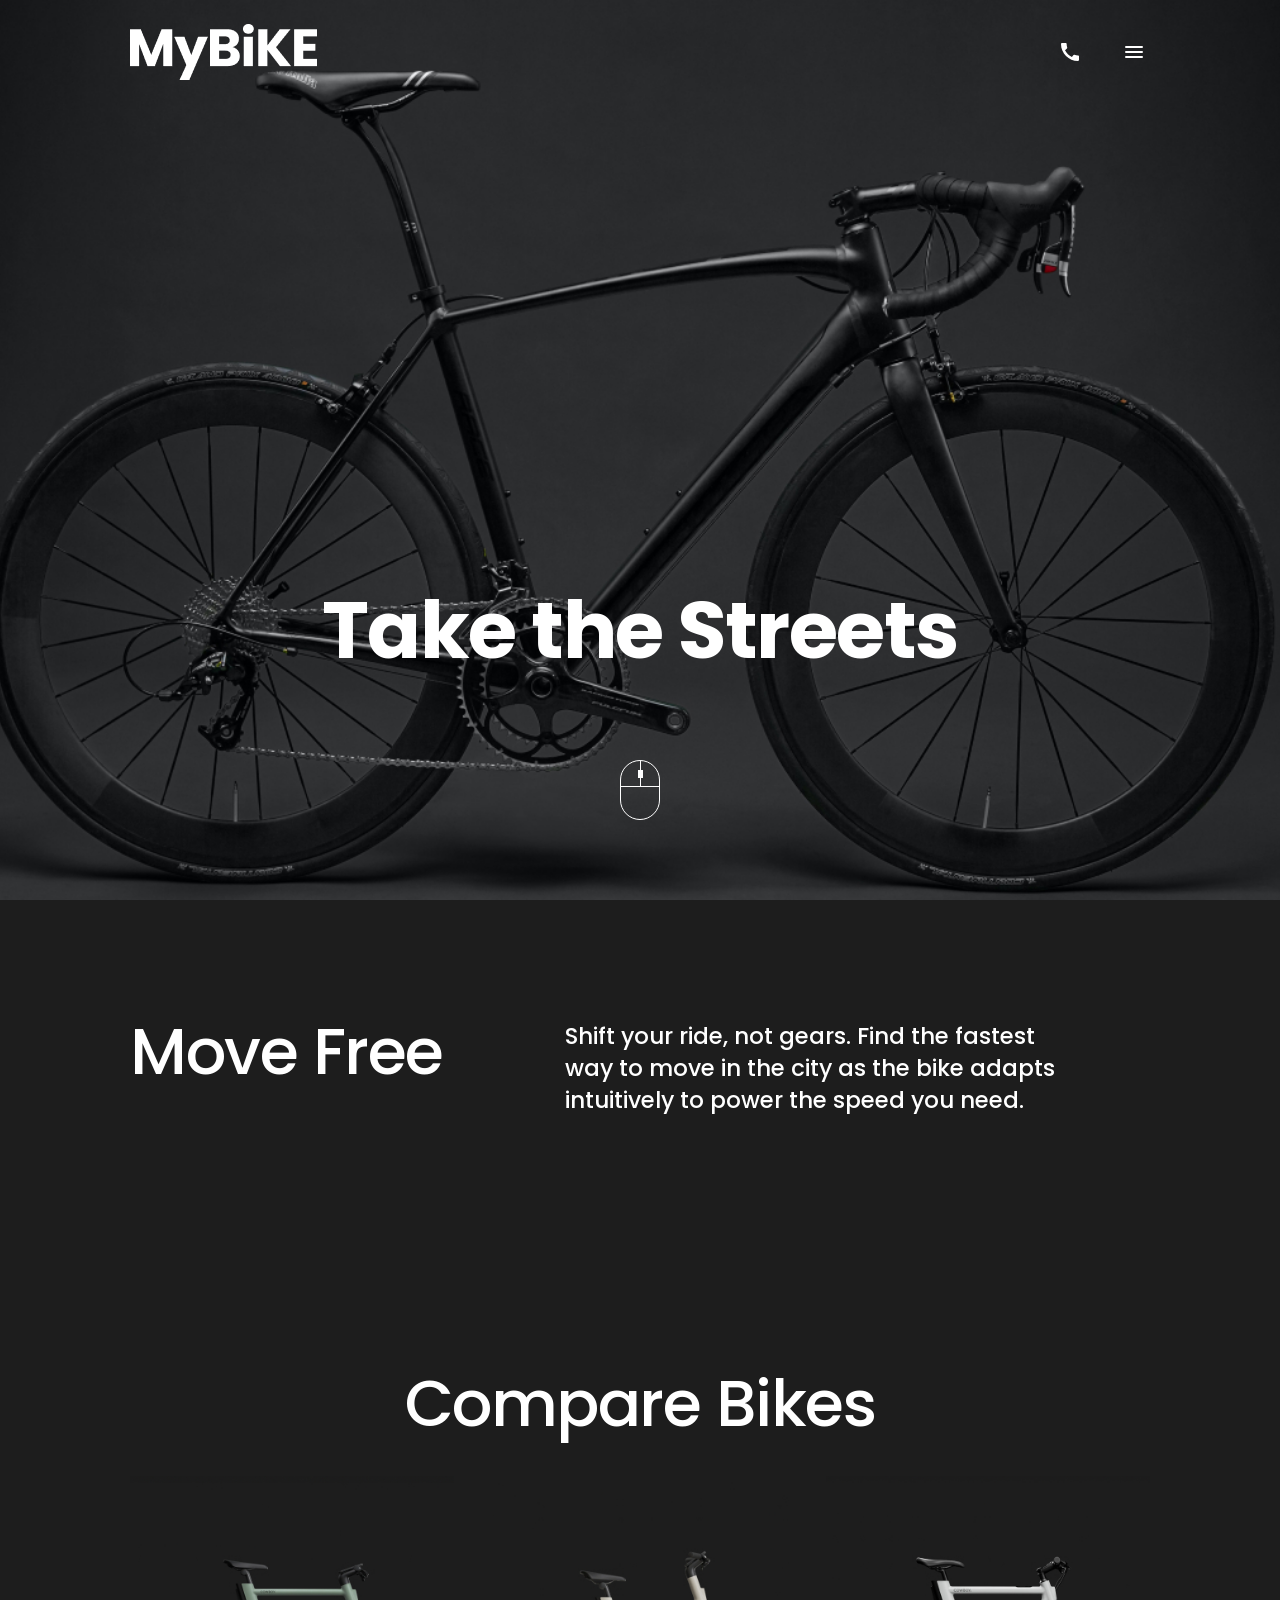
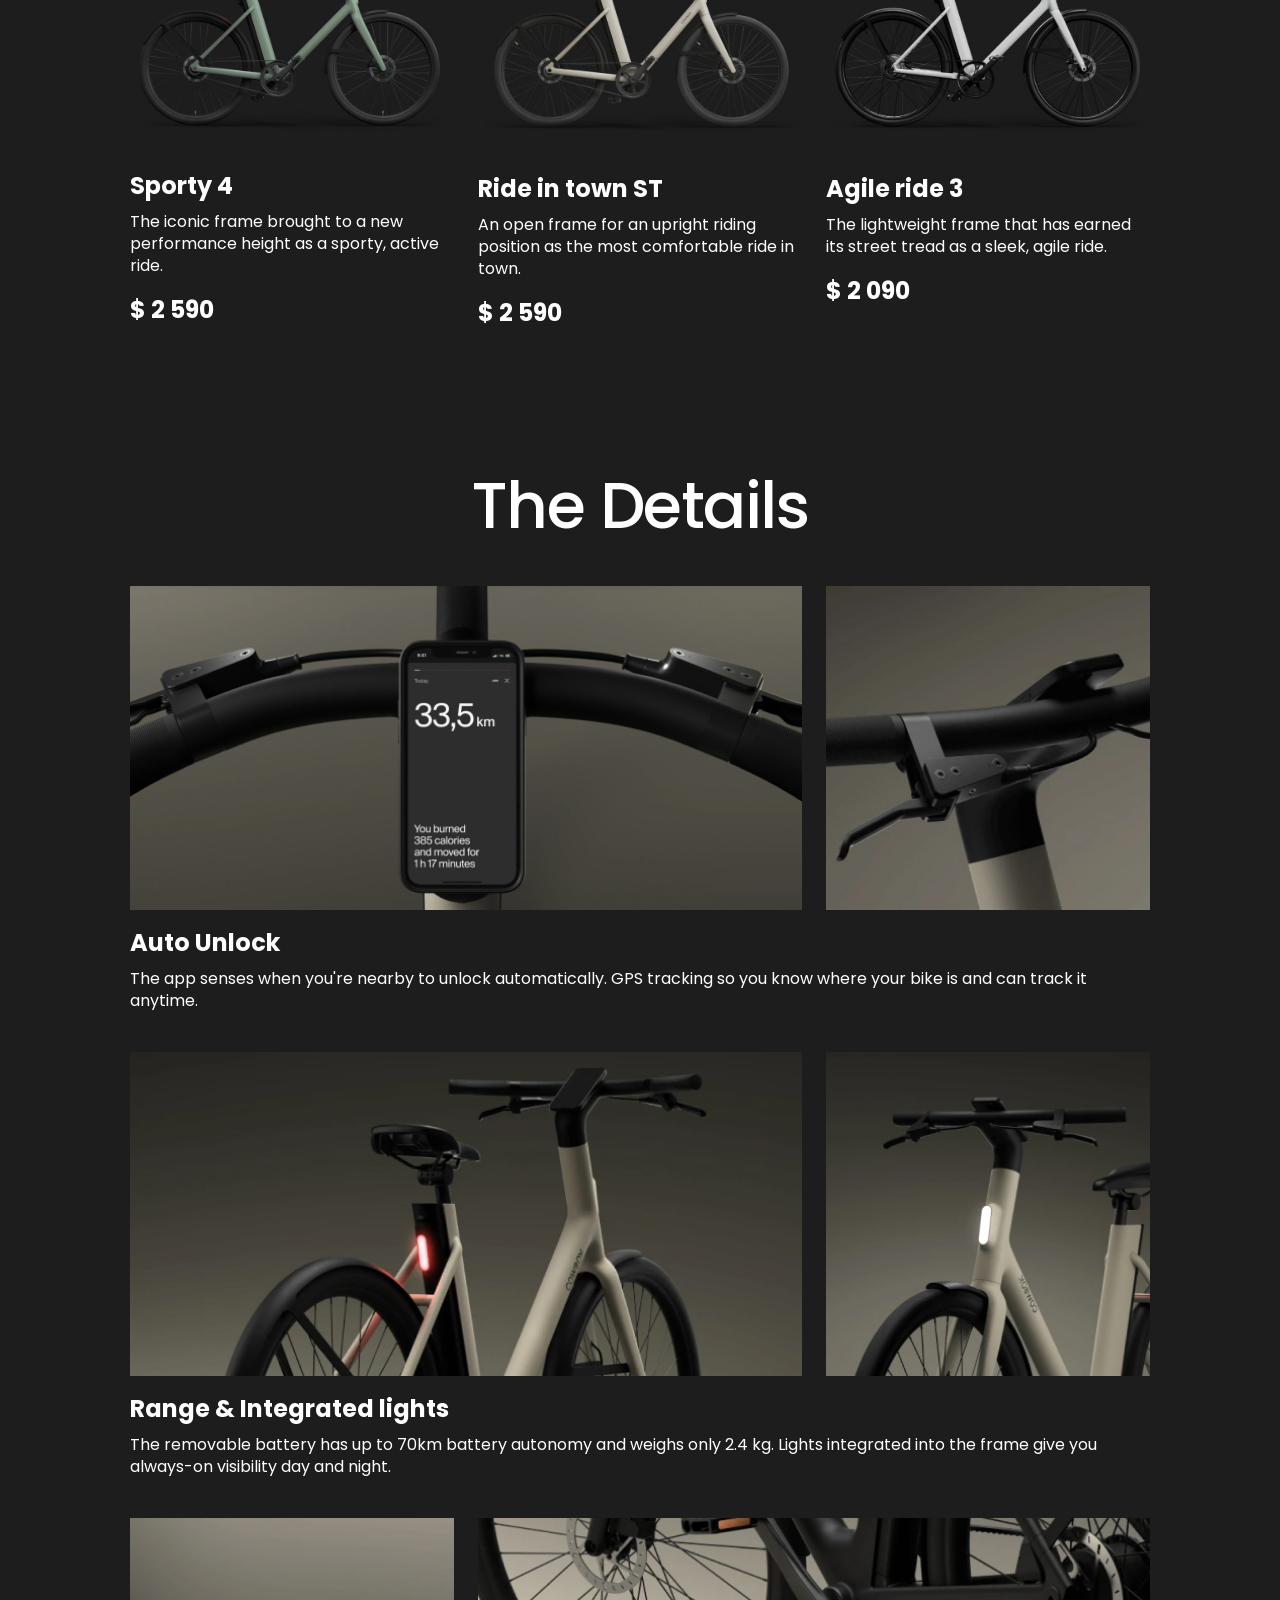
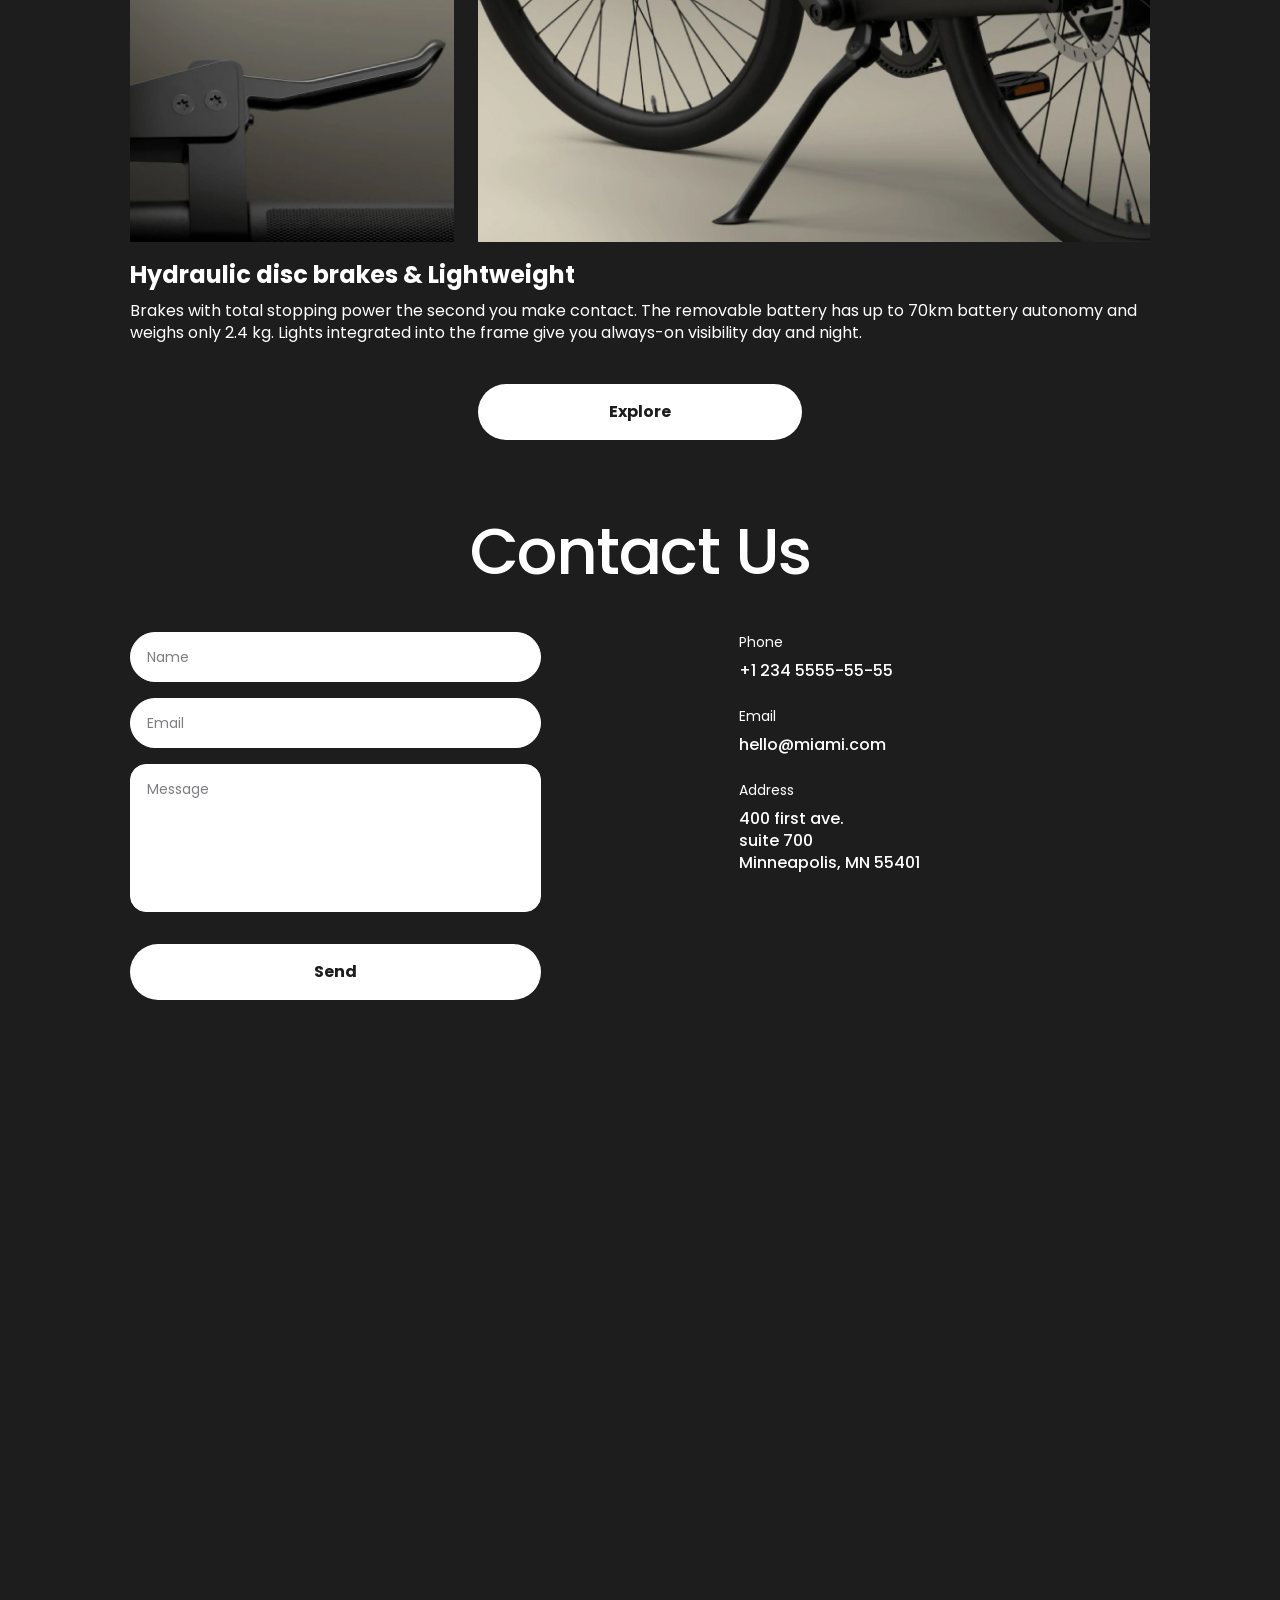
<file: index.html>
<!DOCTYPE html><html lang="en"><head><meta charset="utf-8"><meta name="viewport" content="width=device-width, initial-scale=1.0"><title>My Bike</title><link rel="icon" href="favicon.2072fda4.ico" type="image/x-icon"><link rel="preconnect" href="https://fonts.googleapis.com"><link rel="preconnect" href="https://fonts.gstatic.com" crossorigin><link href="https://fonts.googleapis.com/css2?family=Poppins:wght@400;500;600;700&display=swap" rel="stylesheet"><link rel="stylesheet" href="index.f1607392.css"><script src="index.cabb280d.js" defer></script></head><body> <header class="header"> <div class="container"> <div class="header__top"> <div class="logo"> <a href="#" class="logo__link"> <picture> <source srcset="logo-light-lg.d68f8d94.png" media="(min-width: 768px)"> <img src="logo-light-sm.f8b6f005.png" class="logo__image" alt="My Bike"> </picture> </a> </div> <div class="header__links"> <a href="tel:+123455555555" class="header__icon-link--phone icon-link icon-link--phone"></a> <a href="#menu" class="icon-link icon-link--burger-menu"></a> </div> </div> <aside class="menu" id="menu"> <div class="container"> <div class="menu__top"> <div class="logo"> <a href="#" class="logo__link"> <picture> <source srcset="logo-dark-lg.2516c249.png" media="(min-width: 768px)"> <img src="logo-dark-sm.28253d9c.png" class="logo__image" alt="My Bike"> </picture> </a> </div> <a href="#" class="icon-link icon-link--close"></a> </div> <nav class="menu__nav nav"> <ul class="nav__list"> <li> <a class="nav__link" href="#"> home </a> </li> <li> <a class="nav__link" href="#about"> about us </a> </li> <li> <a class="nav__link" href="#compare-bikes"> compare bikes </a> </li> <li> <a class="nav__link" href="#details"> details </a> </li> <li> <a class="nav__link" href="#contacts"> contacts </a> </li> </ul> </nav> <div class="menu__bottom"> <a class="menu__link" href="tel:+123455555555"> +1 234 5555-55-55 </a> <a class="menu__link" href="tel:+123455555555"> book a test ride </a> </div> </div> </aside> <div class="header__bottom"> <h1 class="header__title">Take the Streets</h1> <a href="#about" class="header__mouse-scroll mouse-scroll"> <span></span> </a> </div> </div> </header> <main class="main"> <div class="container"> <section class="about main__about" id="about"> <h2 class="about__title">Move Free</h2> <p class="about__description"> Shift your ride, not gears. Find the fastest way to move in the city as the bike adapts intuitively to power the speed you need. </p> </section> <section class="compare-bikes main__compare-bikes" id="compare-bikes"> <h2 class="compare-bikes__title">Compare Bikes</h2> <div class="compare-bikes__bikes"> <article class="card compare-bikes__bike"> <a href="#" class="card__link"> <div class="card__image-container"> <img class="card__image" src="bike-green.da32ea9c.jpg" alt="Sporty 4"> </div> <h3 class="card__title">Sporty 4</h3> <p class="card__description"> The iconic frame brought to a new performance height as a sporty, active ride. </p> <p class="card__price">$ 2 590</p> </a> </article> <article class="card compare-bikes__bike"> <a href="#" class="card__link"> <div class="card__image-container"> <img class="card__image" src="bike-cream.132ff762.jpg" alt="Ride in town ST"> </div> <h3 class="card__title">Ride in town ST</h3> <p class="card__description"> An open frame for an upright riding position as the most comfortable ride in town. </p> <p class="card__price">$ 2 590</p> </a> </article> <article class="card compare-bikes__bike"> <a href="#" class="card__link"> <div class="card__image-container"> <img class="card__image" src="bike-white.2cdc2710.jpg" alt="Agile ride 3"> </div> <h3 class="card__title">Agile ride 3</h3> <p class="card__description"> The lightweight frame that has earned its street tread as a sleek, agile ride. </p> <p class="card__price">$ 2 090</p> </a> </article> </div> </section> <section class="details main__details" id="details"> <h2 class="details__title">The Details</h2> <div class="details__container"> <article class="details__items"> <div class="details__item details__item--photo details__item--wide"> <a href="#" class="details__link"> <picture> <source srcset="details-image1-large.589bc7fb.jpg" media="(min-width: 1024px)"> <img class="details__photo" src="details-image1-small.ff488840.jpg" alt="Auto unlock"> </picture> </a> </div> <div class="details__item details__item--photo details__item--square"> <a href="#" class="details__link"> <picture> <source srcset="details-image2-large.6e837203.jpg" media="(min-width: 1024px)"> <img class="details__photo" src="details-image2-small.01b59134.jpg" alt="Auto unlock"> </picture> </a> </div> <div class="details__item details__item--description"> <h3 class="details__subtitle">Auto Unlock</h3> <p class="details__description"> The app senses when you're nearby to unlock automatically. GPS tracking so you know where your bike is and can track it anytime. </p> </div> </article> <article class="details__items"> <div class="details__item details__item--photo details__item--wide"> <a href="#" class="details__link"> <picture> <source srcset="details-image3-large.44fbad14.jpg" media="(min-width: 1024px)"> <img class="details__photo" src="details-image3-small.181863cf.jpg" alt="Auto unlock"> </picture> </a> </div> <div class="details__item details__item--photo details__item--square"> <a href="#" class="details__link"> <picture> <source srcset="details-image4-large.e675331b.jpg" media="(min-width: 1024px)"> <img class="details__photo" src="details-image4-small.075bd3ae.jpg" alt="Auto unlock"> </picture> </a> </div> <div class="details__item details__item--description"> <h3 class="details__subtitle">Range & Integrated lights</h3> <p class="details__description"> The removable battery has up to 70km battery autonomy and weighs only 2.4 kg. Lights integrated into the frame give you always-on visibility day and night. </p> </div> </article> <article class="details__items"> <div class="details__item details__item--photo details__item--square"> <a href="#" class="details__link"> <picture> <source srcset="details-image5-large.ad62f94c.jpg" media="(min-width: 1024px)"> <img class="details__photo" src="details-image5-small.e27e3d3a.jpg" alt="Auto unlock"> </picture> </a> </div> <div class="details__item details__item--photo details__item--wide"> <a href="#" class="details__link"> <picture> <source srcset="details-image6-large.c38dae11.jpg" media="(min-width: 1024px)"> <img class="details__photo" src="details-image6-small.8a20bfcf.jpg" alt="Auto unlock"> </picture> </a> </div> <div class="details__item details__item--description"> <h3 class="details__subtitle"> Hydraulic disc brakes & Lightweight </h3> <p class="details__description"> Brakes with total stopping power the second you make contact. The removable battery has up to 70km battery autonomy and weighs only 2.4 kg. Lights integrated into the frame give you always-on visibility day and night. </p> </div> </article> </div> <a href="#" class="button button--primary details__link"> Explore </a> </section> <section class="contacts main__contacts" id="contacts"> <h2 class="contacts__title">Contact Us</h2> <div class="contacts__container"> <form action="post" class="contacts__form" onsubmit="this.reset(); return false;"> <div class="contacts__fields"> <input type="text" name="name" class="text-field" placeholder="Name" required> <input type="email" name="email" class="text-field" placeholder="Email" required> <textarea name="message" class="contacts__textarea text-field text-field--textarea" placeholder="Message" required></textarea> </div> <button type="submit" class="button button--primary">Send</button> </form> <div class="contacts__address"> <div class="contacts__address-item"> <span class="contacts__address-label">Phone</span> <a class="contacts__address-link" href="tel:+123455555555"> +1 234 5555-55-55 </a> </div> <div class="contacts__address-item"> <span class="contacts__address-label">Email</span> <a class="contacts__address-link" href="mailto:hello@miami.com"> hello@miami.com </a> </div> <div class="contacts__address-item"> <span class="contacts__address-label">Address</span> <a href="https://maps.app.goo.gl/XxWLZaci8t2C99dSA" class="contacts__address-link" target="_blank"> 400 first ave. <br> suite 700 <br> Minneapolis, MN 55401 </a> </div> </div> </div> </section> </div> </main> <footer class="footer"></footer> </body></html>
</file>
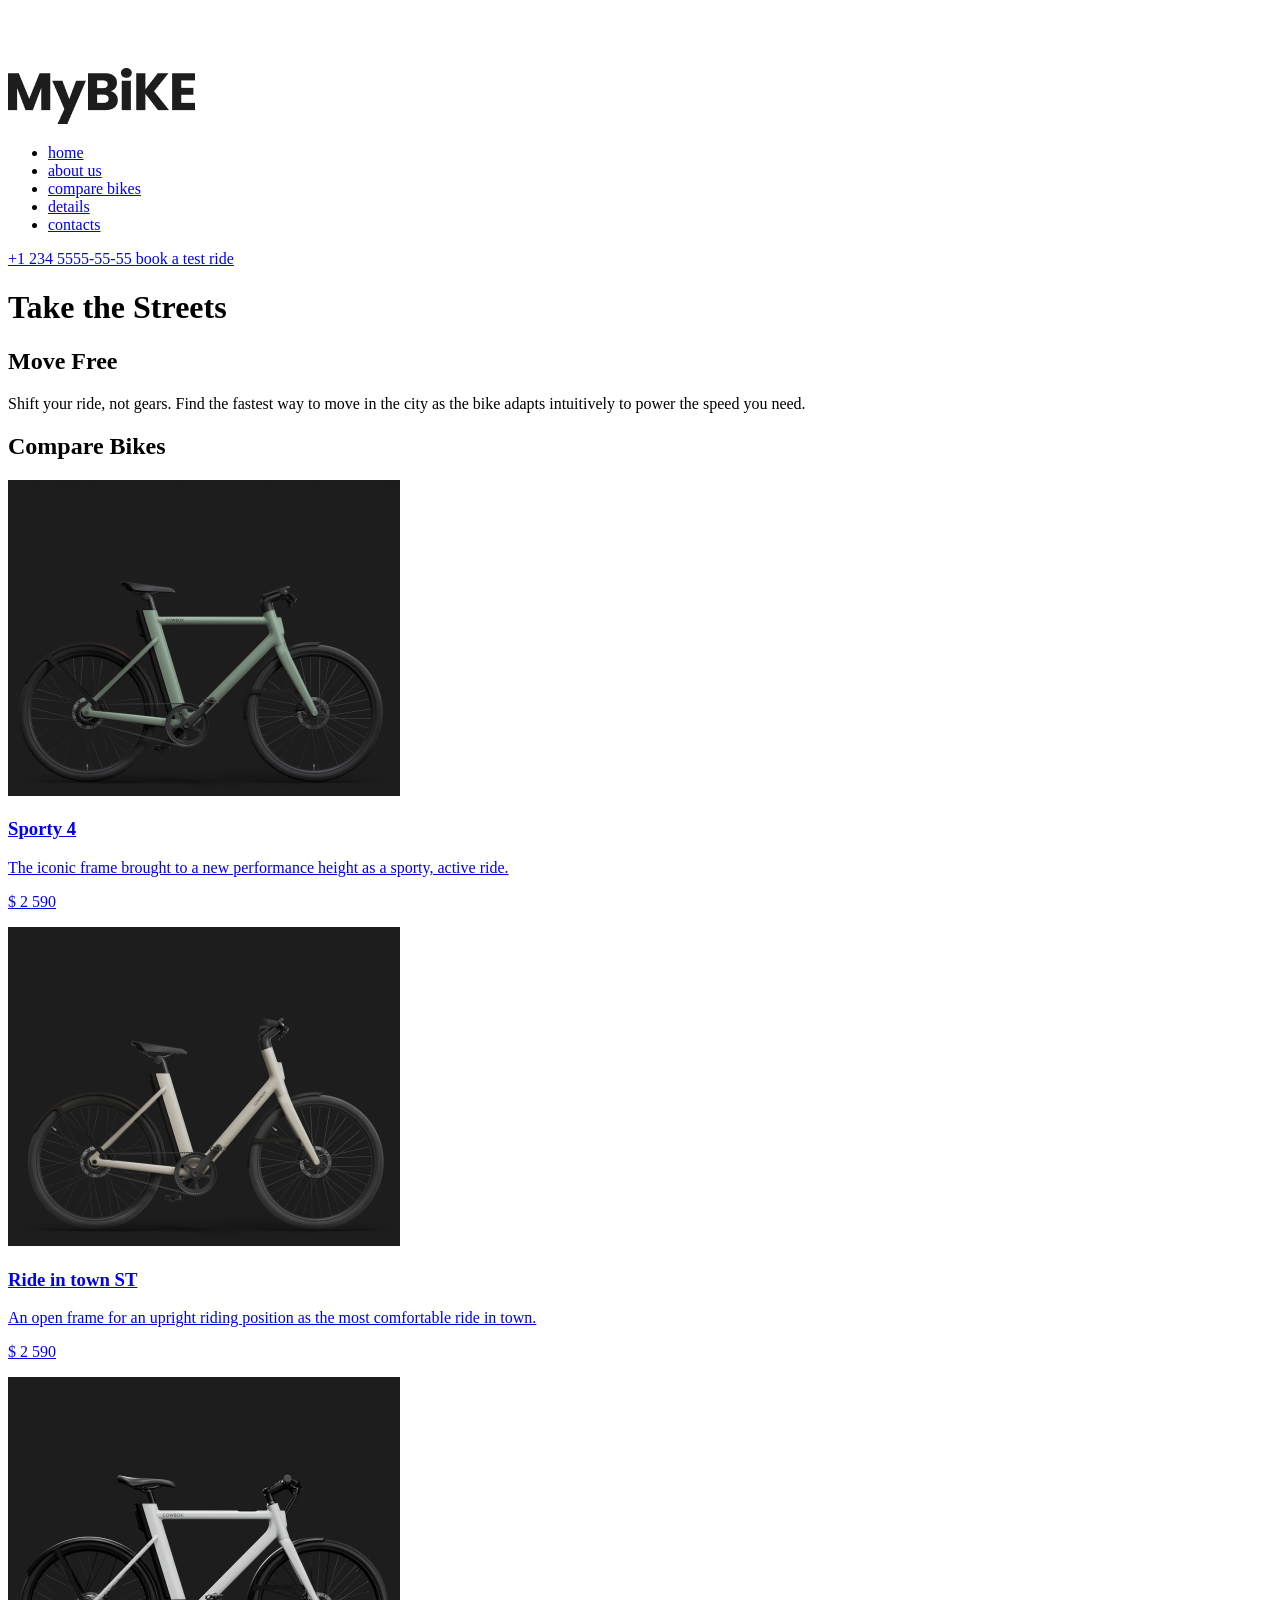
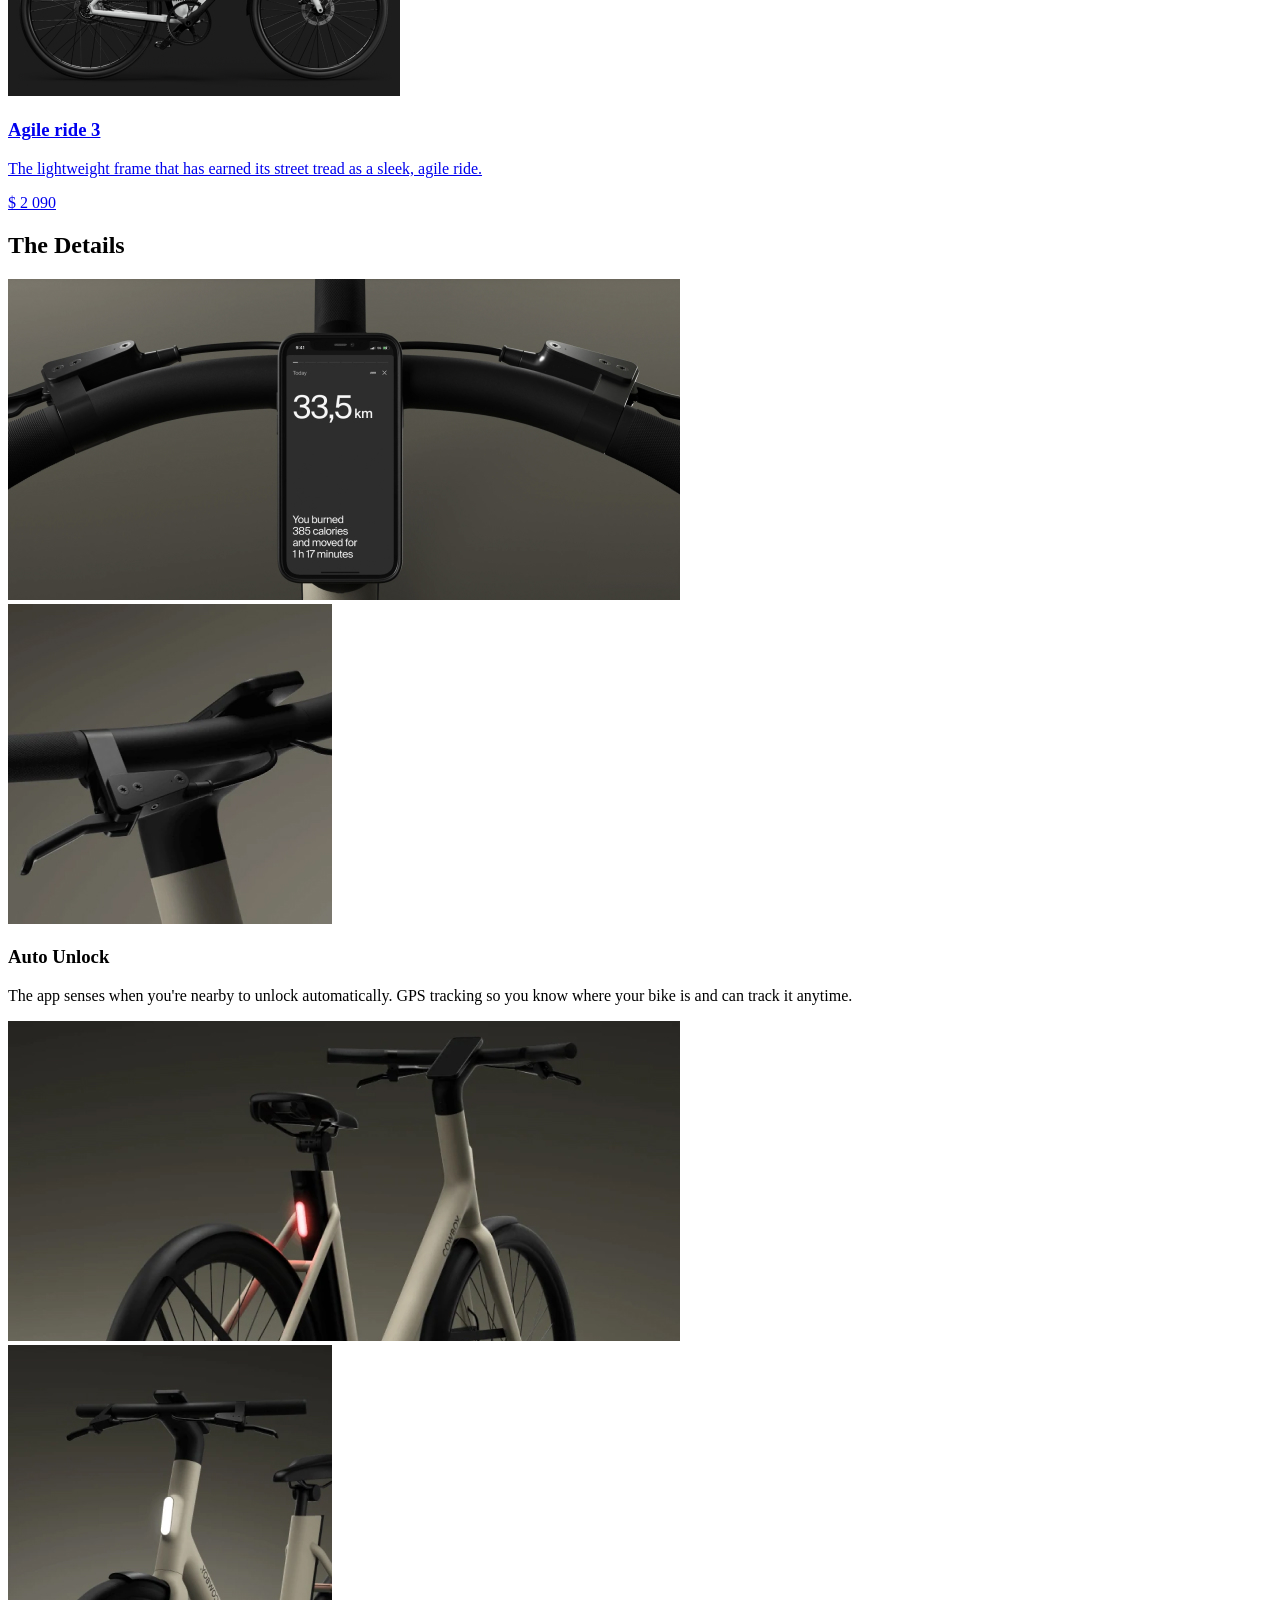
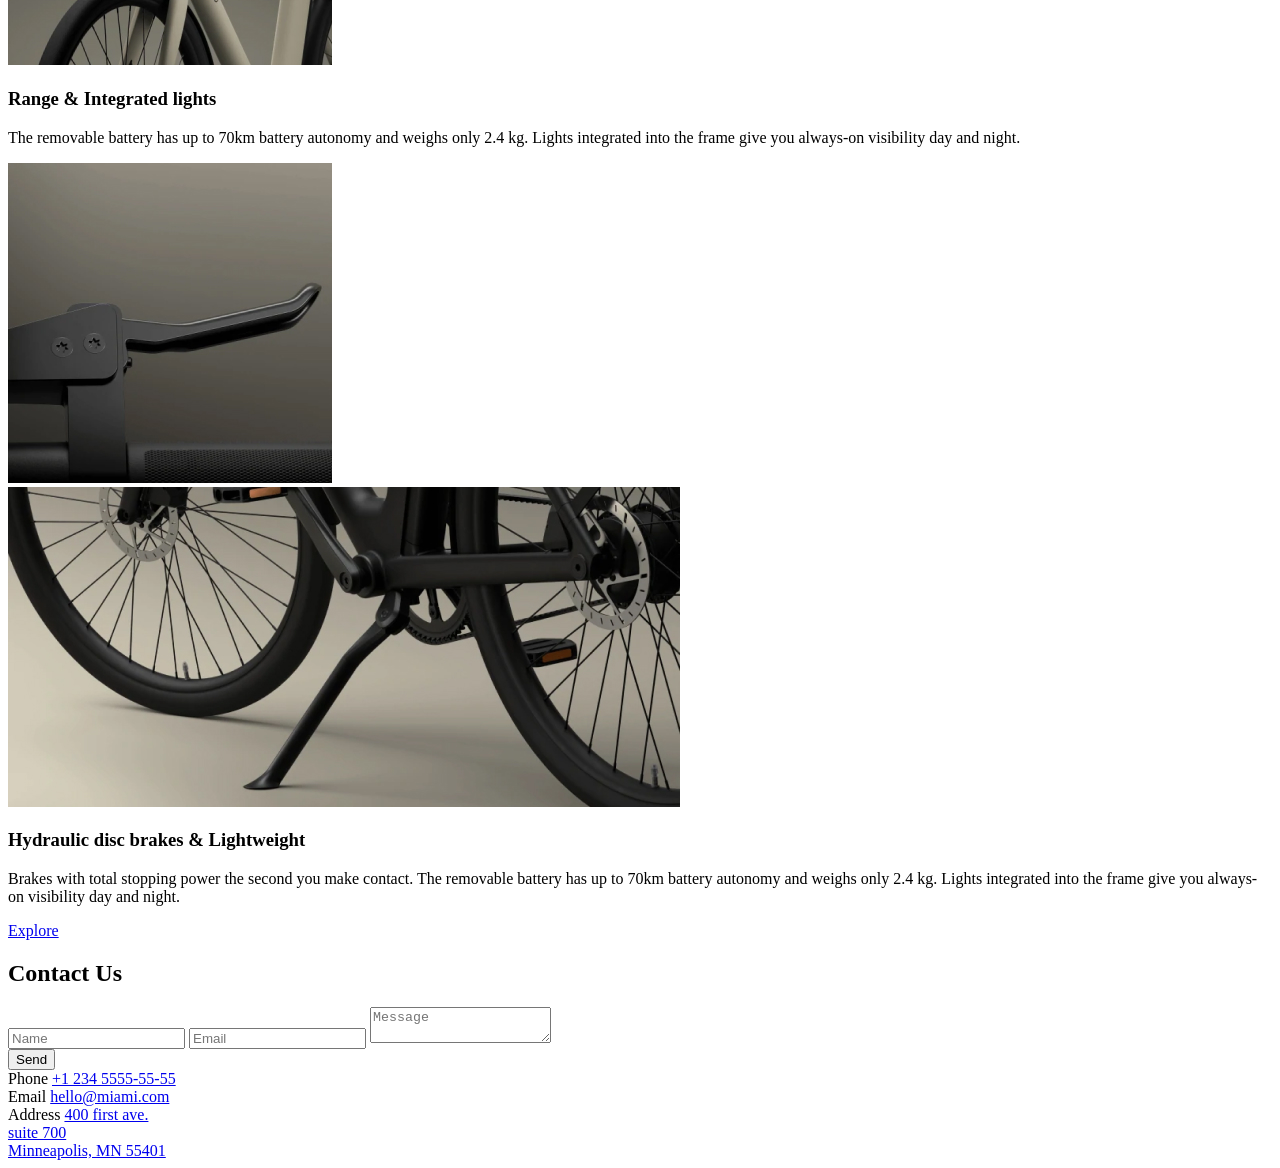
<file: src/index.html>
<!DOCTYPE html>
<html lang="en">
  <head>
    <meta charset="UTF-8" />
    <meta name="viewport" content="width=device-width, initial-scale=1.0" />
    <title>My Bike</title>

    <link 
      rel="icon" 
      href="./images/icons/favicon.ico" 
      type="image/x-icon" />

    <link rel="preconnect" href="https://fonts.googleapis.com" />
    
    <link
      rel="preconnect"
      href="https://fonts.gstatic.com"
      crossorigin="anonymous"
    />
    
    <link
      href="https://fonts.googleapis.com/css2?family=Poppins:wght@400;500;600;700&display=swap"
      rel="stylesheet"
    />

    <link rel="stylesheet" href="./styles/index.scss" />
    <script src="scripts/main.js" defer></script>
  </head>
  <body>
    <header class="header">
      <div class="container">
        <div class="header__top">
          <div class="logo">
            <a href="#" class="logo__link">
              <picture>
                <source
                  srcset="./images/logo/logo-light-lg.png"
                  media="(min-width: 768px)"
                />
                <img
                  src="./images/logo/logo-light-sm.png"
                  class="logo__image"
                  alt="My Bike"
                />
              </picture>
            </a>
          </div>

          <div class="header__links">
            <a
              href="tel:+123455555555"
              class="icon-link icon-link--phone header__icon-link--phone"
            ></a>

            <a href="#menu" class="icon-link icon-link--burger-menu"></a>
          </div>
        </div>

        <aside class="menu" id="menu">
          <div class="container">
            <div class="menu__top">
              <div class="logo">
                <a href="#" class="logo__link">
                  <picture>
                    <source
                      srcset="./images/logo/logo-dark-lg.png"
                      media="(min-width: 768px)"
                    />
                    <img
                      src="./images/logo/logo-dark-sm.png"
                      class="logo__image"
                      alt="My Bike"
                    />
                  </picture>
                </a>
              </div>

              <a href="#" class="icon-link icon-link--close"></a>
            </div>

            <nav class="nav menu__nav">
              <ul class="nav__list">
                <li>
                  <a class="nav__link" href="#"> home </a>
                </li>
                <li>
                  <a class="nav__link" href="#about"> about us </a>
                </li>
                <li>
                  <a class="nav__link" href="#compare-bikes"> compare bikes </a>
                </li>
                <li>
                  <a class="nav__link" href="#details"> details </a>
                </li>
                <li>
                  <a class="nav__link" href="#contacts"> contacts </a>
                </li>
              </ul>
            </nav>

            <div class="menu__bottom">
              <a class="menu__link" href="tel:+123455555555">
                +1 234 5555-55-55
              </a>
              <a class="menu__link" href="tel:+123455555555">
                book a test ride
              </a>
            </div>
          </div>
        </aside>

        <div class="header__bottom">
          <h1 class="header__title">Take the Streets</h1>

          <a href="#about" class="mouse-scroll header__mouse-scroll">
            <span></span>
          </a>
        </div>
      </div>
    </header>

    <main class="main">
      <div class="container">
        <section class="about main__about" id="about">
          <h2 class="about__title">Move Free</h2>

          <p class="about__description">
            Shift your ride, not gears. Find the fastest way to move in the city
            as the bike adapts intuitively to power the speed you need.
          </p>
        </section>

        <section class="compare-bikes main__compare-bikes" id="compare-bikes">
          <h2 class="compare-bikes__title">Compare Bikes</h2>

          <div class="compare-bikes__bikes">
            <article class="card compare-bikes__bike">
              <a href="#" class="card__link">
                <div class="card__image-container">
                  <img
                    class="card__image"
                    src="./images/images/bike-green.jpg"
                    alt="Sporty 4"
                  />
                </div>

                <h3 class="card__title">Sporty 4</h3>

                <p class="card__description">
                  The iconic frame brought to a new performance height as a
                  sporty, active ride.
                </p>

                <p class="card__price">$ 2 590</p>
              </a>
            </article>

            <article class="card compare-bikes__bike">
              <a href="#" class="card__link">
                <div class="card__image-container">
                  <img
                    class="card__image"
                    src="./images/images/bike-cream.jpg"
                    alt="Ride in town ST"
                  />
                </div>

                <h3 class="card__title">Ride in town ST</h3>

                <p class="card__description">
                  An open frame for an upright riding position as the most
                  comfortable ride in town.
                </p>

                <p class="card__price">$ 2 590</p>
              </a>
            </article>

            <article class="card compare-bikes__bike">
              <a href="#" class="card__link">
                <div class="card__image-container">
                  <img
                    class="card__image"
                    src="./images/images/bike-white.jpg"
                    alt="Agile ride 3"
                  />
                </div>

                <h3 class="card__title">Agile ride 3</h3>

                <p class="card__description">
                  The lightweight frame that has earned its street tread as a
                  sleek, agile ride.
                </p>

                <p class="card__price">$ 2 090</p>
              </a>
            </article>
          </div>
        </section>

        <section class="details main__details" id="details">
          <h2 class="details__title">The Details</h2>

          <div class="details__container">
            <article class="details__items">
              <div
                class="details__item details__item--photo details__item--wide"
              >
                <a href="#" class="details__link">
                  <picture>
                    <source
                      srcset="./images/images/details-image1-large.jpg"
                      media="(min-width: 1024px)"
                    />
                    <img
                      class="details__photo"
                      src="./images/images/details-image1-small.jpg"
                      alt="Auto unlock"
                    />
                  </picture>
                </a>
              </div>

              <div
                class="details__item details__item--photo details__item--square"
              >
                <a href="#" class="details__link">
                  <picture>
                    <source
                      srcset="./images/images/details-image2-large.jpg"
                      media="(min-width: 1024px)"
                    />
                    <img
                      class="details__photo"
                      src="./images/images/details-image2-small.jpg"
                      alt="Auto unlock"
                    />
                  </picture>
                </a>
              </div>

              <div class="details__item details__item--description">
                <h3 class="details__subtitle">Auto Unlock</h3>

                <p class="details__description">
                  The app senses when you're nearby to unlock automatically. GPS
                  tracking so you know where your bike is and can track it
                  anytime.
                </p>
              </div>
            </article>

            <article class="details__items">
              <div
                class="details__item details__item--photo details__item--wide"
              >
                <a href="#" class="details__link">
                  <picture>
                    <source
                      srcset="./images/images/details-image3-large.jpg"
                      media="(min-width: 1024px)"
                    />
                    <img
                      class="details__photo"
                      src="./images/images/details-image3-small.jpg"
                      alt="Auto unlock"
                    />
                  </picture>
                </a>
              </div>

              <div
                class="details__item details__item--photo details__item--square"
              >
                <a href="#" class="details__link">
                  <picture>
                    <source
                      srcset="./images/images/details-image4-large.jpg"
                      media="(min-width: 1024px)"
                    />
                    <img
                      class="details__photo"
                      src="./images/images/details-image4-small.jpg"
                      alt="Auto unlock"
                    />
                  </picture>
                </a>
              </div>

              <div class="details__item details__item--description">
                <h3 class="details__subtitle">Range & Integrated lights</h3>

                <p class="details__description">
                  The removable battery has up to 70km battery autonomy and
                  weighs only 2.4 kg. Lights integrated into the frame give you
                  always-on visibility day and night.
                </p>
              </div>
            </article>

            <article class="details__items">
              <div
                class="details__item details__item--photo details__item--square"
              >
                <a href="#" class="details__link">
                  <picture>
                    <source
                      srcset="./images/images/details-image5-large.jpg"
                      media="(min-width: 1024px)"
                    />
                    <img
                      class="details__photo"
                      src="./images/images/details-image5-small.jpg"
                      alt="Auto unlock"
                    />
                  </picture>
                </a>
              </div>

              <div
                class="details__item details__item--photo details__item--wide"
              >
                <a href="#" class="details__link">
                  <picture>
                    <source
                      srcset="./images/images/details-image6-large.jpg"
                      media="(min-width: 1024px)"
                    />
                    <img
                      class="details__photo"
                      src="./images/images/details-image6-small.jpg"
                      alt="Auto unlock"
                    />
                  </picture>
                </a>
              </div>

              <div class="details__item details__item--description">
                <h3 class="details__subtitle">
                  Hydraulic disc brakes & Lightweight
                </h3>

                <p class="details__description">
                  Brakes with total stopping power the second you make contact.
                  The removable battery has up to 70km battery autonomy and
                  weighs only 2.4 kg. Lights integrated into the frame give you
                  always-on visibility day and night.
                </p>
              </div>
            </article>
          </div>

          <a href="#" class="details__link button button--primary"> Explore </a>
        </section>

        <section class="contacts main__contacts" id="contacts">
          <h2 class="contacts__title">Contact Us</h2>

          <div class="contacts__container">
            <form
              action="post"
              class="contacts__form"
              onsubmit="this.reset(); return false;"
            >
              <div class="contacts__fields">
                <input
                  type="text"
                  name="name"
                  class="text-field"
                  placeholder="Name"
                  required
                />

                <input
                  type="email"
                  name="email"
                  class="text-field"
                  placeholder="Email"
                  required
                />

                <textarea
                  name="message"
                  class="contacts__textarea text-field text-field--textarea"
                  placeholder="Message"
                  required
                ></textarea>
              </div>

              <button type="submit" class="button button--primary">Send</button>
            </form>

            <div class="contacts__address">
              <div class="contacts__address-item">
                <span class="contacts__address-label">Phone</span>
                <a class="contacts__address-link" href="tel:+123455555555">
                  +1 234 5555-55-55
                </a>
              </div>
              <div class="contacts__address-item">
                <span class="contacts__address-label">Email</span>
                <a class="contacts__address-link" href="mailto:hello@miami.com">
                  hello@miami.com
                </a>
              </div>
              <div class="contacts__address-item">
                <span class="contacts__address-label">Address</span>
                <a
                  href="https://maps.app.goo.gl/XxWLZaci8t2C99dSA"
                  class="contacts__address-link"
                  target="_blank"
                >
                  400 first ave.
                  <br />
                  suite 700
                  <br />
                  Minneapolis, MN 55401
                </a>
              </div>
            </div>
          </div>
        </section>
      </div>
    </main>

    <footer class="footer"></footer>
  </body>
</html>
</file>
<file: index.f1607392.css>
*{box-sizing:border-box}html{color:#fff;scroll-behavior:smooth;font-family:Poppins,sans-serif;font-size:16px}body{background-color:#1d1d1d;margin:0}body:has(.menu:target){overflow:hidden}input:focus,textarea:focus,button:focus{outline:none}.container{width:100%;margin:0 auto;padding-left:20px;padding-right:20px}@media screen and (min-width:768px){.container{padding-left:72px;padding-right:72px}}@media screen and (min-width:1024px){.container{max-width:1260px;padding-left:120px;padding-right:120px}}.main{background-color:#1d1d1d}.main__about{padding-top:60px}@media screen and (min-width:768px){.main__about{padding-top:120px}}.main__compare-bikes{padding-top:92px}@media screen and (min-width:768px){.main__compare-bikes{margin-top:132px}}@media screen and (min-width:1024px){.main__compare-bikes{margin-top:164px}}.main__details{margin-top:92px}@media screen and (min-width:768px){.main__details{margin-top:144px}}.main__contacts{margin-top:80px}.button{cursor:pointer;border:none;border-radius:40px;-ms-flex-pack:center;justify-content:center;padding:14.5px 48px;font-family:inherit;font-size:1rem;font-weight:700;line-height:1.6875rem;text-decoration:none;transition:box-shadow .3s;display:-ms-flexbox;display:flex}.button--primary{color:#1d1d1d;background-color:#fff}.button--primary:hover{box-shadow:1px 4px 16px rgba(232,232,240,.4)}.button--primary:active{box-shadow:1px 4px 16px rgba(232,232,240,.64)}.text-field{color:#292929;border:1px solid #fff;border-radius:40px;width:100%;padding:14px 16px;font-family:inherit;font-size:.875rem;line-height:1.25rem;display:block}.text-field--textarea{resize:none;border-radius:16px}.text-field::placeholder{color:#7e7e83}.text-field::placeholder{color:#7e7e83}.text-field:hover{border-color:#d5d7de}.text-field:hover::placeholder{color:#292929}.text-field:hover::placeholder{color:#292929}.text-field:focus{border-color:#292929}.logo__link{transition:opacity .3s ease-out}.logo__link:active{opacity:.5}@media screen and (min-width:1024px){.logo__link{transition:opacity .3s ease-out}.logo__link:hover{opacity:.8}}.logo__image{display:block}.icon-link{background-position:50%;background-repeat:no-repeat;width:24px;height:24px;text-decoration:none;transition:opacity .3s ease-out;display:block}.icon-link:active{opacity:.5}@media screen and (min-width:768px){.icon-link{background-size:24px;width:32px;height:32px}}@media screen and (min-width:1024px){.icon-link{transition:opacity .3s ease-out}.icon-link:hover{opacity:.8}}.icon-link--phone{background-image:url(phone-icon.673d48f7.svg)}.icon-link--burger-menu{background-image:url(burger-menu-icon.d4d5103b.svg)}.icon-link--burger-menu:hover{background-image:url(burger-menu-hover-icon.d4e17b24.svg)}.icon-link--close{background-image:url(close-icon.a33213b2.svg)}.mouse-scroll{border:1px solid #fff;border-radius:20px;width:40px;height:60px;animation:1.3s ease-in infinite blinking;display:block;position:relative;overflow:hidden}.mouse-scroll:after{content:"";opacity:.1;background-color:#fff;border-radius:50%;width:100%;height:100%;transition:transform .2s ease-out;display:block;transform:scale(0)}.mouse-scroll:hover:after{border-radius:20px;transform:scale(1)}.mouse-scroll span{background-color:#fff;height:1px;position:absolute;top:25px;left:0;right:0}.mouse-scroll span:after{content:"";background-color:#fff;width:1px;height:25px;position:absolute;top:-25px;left:50%}.mouse-scroll span:before{content:"";background-color:#fff;width:5px;height:8px;margin-left:-2px;position:absolute;top:-16px;left:50%}@keyframes blinking{0%{opacity:.5}50%{opacity:.9}to{opacity:.5}}.card__image{width:100%;margin-bottom:32px;transition:transform .3s ease-out;display:block}.card__image-container{overflow:hidden}.card__link{text-decoration:none}.card__link:link,.card__link:visited{color:currentColor}.card__link:hover .card__image{transform:scale(1.1)}.card__title{margin:0 0 8px;font-size:1.5rem;font-weight:700;line-height:2.125rem}.card__description{margin:0 0 16px;padding:0;line-height:1.375rem}.card__price{margin:0;padding:0;font-size:1.5rem;font-weight:700;line-height:2.125rem}.menu{opacity:0;pointer-events:none;z-index:1;background-color:#c2c2c2;width:100vw;height:100vh;padding-bottom:25px;transition:transform .3s ease-out,opacity .3s ease-out;position:fixed;top:0;left:0;overflow:auto;transform:translate(50%)}.menu:target{opacity:1;pointer-events:all;transform:translate(0)}.menu__top{z-index:1;background-color:#c2c2c2;-ms-flex-pack:justify;justify-content:space-between;-ms-flex-align:center;align-items:center;padding-top:24px;padding-bottom:24px;display:-ms-flexbox;display:flex;position:sticky;top:0}.menu__nav{margin-top:24px}.menu__bottom{-ms-flex-direction:column;flex-direction:column;gap:16px;margin-top:40px;display:-ms-flexbox;display:flex}.menu__link{color:#1d1d1d;text-transform:uppercase;width:fit-content;font-weight:600;text-decoration:none;position:relative}@media screen and (min-width:1024px){.menu__link{font-weight:700}}.menu__link:last-child{letter-spacing:2px;font-size:.75rem;position:relative}.menu__link:last-child:after{content:"";background-color:#1d1d1d;width:100%;height:1px;position:absolute;bottom:-8px;left:0}.header{background-image:url(main-medium.d69000cc.jpg);background-position:100%;background-repeat:no-repeat;background-size:cover;height:480px;position:relative}@media screen and (min-width:768px){.header{background-position:50%;height:628px}}@media screen and (min-width:1024px){.header{background-image:url(main-large.0a6ef695.jpg);height:711px}}@media screen and (min-width:1260px){.header{height:100vh}}.header__top{-ms-flex-pack:justify;justify-content:space-between;-ms-flex-align:center;align-items:center;padding-top:24px;padding-bottom:24px;display:-ms-flexbox;display:flex}.header__links{-ms-flex-align:center;align-items:center;gap:24px;display:-ms-flexbox;display:flex}@media screen and (min-width:768px){.header__links{gap:32px}}.header__icon-link--phone{position:relative}@media screen and (min-width:1024px){.header__icon-link--phone:before{content:"+1 234 555-55-55";letter-spacing:2px;color:#fff;white-space:nowrap;pointer-events:none;opacity:0;margin-top:-9px;font-size:.75rem;font-weight:700;transition:transform .3s ease-in,opacity .3s ease-in;position:absolute;top:50%;right:52px;transform:translate(50px)}.header__icon-link--phone:hover:before{opacity:1;transform:translate(0)}}.header__bottom{position:absolute;bottom:88px;left:0;right:0}@media screen and (min-width:768px){.header__bottom{bottom:130px}}@media screen and (min-width:1024px){.header__bottom{bottom:203px}}@media screen and (min-width:1260px){.header__bottom{bottom:80px}}.header__title{text-align:center;letter-spacing:-1.5px;color:#fff;margin:0;font-size:2.25rem;font-weight:700}@media screen and (min-width:768px){.header__title{font-size:5rem}}.header__mouse-scroll{display:none}@media screen and (min-width:1260px){.header__mouse-scroll{margin:70px auto 0;display:block}}.nav__list{-ms-flex-direction:column;flex-direction:column;gap:24px;margin:0;padding:0;list-style:none;display:-ms-flexbox;display:flex}.nav__link{color:#1d1d1d;text-transform:uppercase;letter-spacing:2px;font-size:1.375rem;font-weight:600;text-decoration:none}@media screen and (min-width:1024px){.nav__link{font-weight:700;position:relative}.nav__link:after{content:"";transform-origin:0;background-color:#1d1d1d;width:100%;height:1px;transition:transform .3s ease-in;position:absolute;bottom:-8px;left:0;transform:scaleX(0)}.nav__link:hover:after{transform:scaleX(1)}}.about{--columns:2;grid-template-columns:repeat(var(--columns),1fr);gap:32px 20px;display:grid}@media screen and (min-width:768px){.about{--columns:6;column-gap:24px}}@media screen and (min-width:1024px){.about{--columns:12}}.about__title{letter-spacing:-1.5px;grid-column:1/-1;margin:0;font-size:2rem;font-weight:500;line-height:2rem}@media screen and (min-width:768px){.about__title{font-size:3rem;line-height:3rem}}@media screen and (min-width:1024px){.about__title{font-size:4rem;line-height:4rem}}@media screen and (min-width:768px){.about__title{grid-column:span 3}}@media screen and (min-width:1024px){.about__title{grid-column:span 5}}.about__description{grid-column:1/-1;margin:0;font-size:1.4375rem;font-weight:500;line-height:2rem}@media screen and (min-width:768px){.about__description{grid-column:span 3}}@media screen and (min-width:1024px){.about__description{grid-column:span 6}}.compare-bikes__title{letter-spacing:-1.5px;text-align:center;margin:0;font-size:2rem;font-weight:500;line-height:2rem}@media screen and (min-width:768px){.compare-bikes__title{font-size:3rem;line-height:3rem}}@media screen and (min-width:1024px){.compare-bikes__title{font-size:4rem;line-height:4rem}}.compare-bikes__bikes{--columns:2;grid-template-columns:repeat(var(--columns),1fr);gap:40px 20px;margin-top:40px;display:grid}@media screen and (min-width:768px){.compare-bikes__bikes{--columns:6;column-gap:24px}}@media screen and (min-width:1024px){.compare-bikes__bikes{--columns:12}}@media screen and (min-width:768px){.compare-bikes__bikes{gap:48px}}@media screen and (min-width:1024px){.compare-bikes__bikes{-ms-flex-direction:row;flex-direction:row;gap:24px}}.compare-bikes__bike{grid-column:1/-1}@media screen and (min-width:768px){.compare-bikes__bike{grid-column:2/-2}}@media screen and (min-width:1024px){.compare-bikes__bike{grid-column:span 4}}.details__title{letter-spacing:-1.5px;text-align:center;margin:0;font-size:2rem;font-weight:500;line-height:2rem}@media screen and (min-width:768px){.details__title{font-size:3rem;line-height:3rem}}@media screen and (min-width:1024px){.details__title{font-size:4rem;line-height:4rem}}.details__container{-ms-flex-direction:column;flex-direction:column;gap:40px;margin-top:48px;display:-ms-flexbox;display:flex}.details__items{--columns:2;grid-template-columns:repeat(var(--columns),1fr);gap:16px 20px;display:grid}@media screen and (min-width:768px){.details__items{--columns:6;column-gap:24px}}@media screen and (min-width:1024px){.details__items{--columns:12}}.details__item{position:relative;overflow:hidden}.details__item--description{-ms-flex-direction:column;flex-direction:column;grid-column:1/-1;gap:8px;display:-ms-flexbox;display:flex}.details__item--square{height:0;padding-bottom:100%}@media screen and (min-width:768px){.details__item--square{grid-column:span 2}}@media screen and (min-width:1024px){.details__item--square{grid-column:span 4}}@media screen and (min-width:768px){.details__item--wide{grid-column:span 4}}@media screen and (min-width:1024px){.details__item--wide{grid-column:span 8}}.details__photo{object-fit:cover;width:100%;height:100%;transition:transform .3s;position:absolute}.details__link:hover .details__photo{transform:scale(1.2)}.details__subtitle{margin:0;font-size:1.5rem;font-weight:700;line-height:2.125rem}.details__description{margin:0;line-height:1.375rem}.details__link{margin:40px auto 0}@media screen and (min-width:768px){.details__link{max-width:392px}}@media screen and (min-width:1024px){.details__link{max-width:324px}}.contacts{padding-bottom:120px}@media screen and (min-width:768px){.contacts{padding-bottom:100px}}@media screen and (min-width:1024px){.contacts{padding-bottom:164px}}.contacts__title{letter-spacing:-1.5px;text-align:center;margin:0;font-size:2rem;font-weight:500;line-height:2rem}@media screen and (min-width:768px){.contacts__title{font-size:3rem;line-height:3rem}}@media screen and (min-width:1024px){.contacts__title{font-size:4rem;line-height:4rem}}.contacts__container{--columns:2;grid-template-columns:repeat(var(--columns),1fr);gap:48px 20px;margin-top:48px;display:grid}@media screen and (min-width:768px){.contacts__container{--columns:6;column-gap:24px}}@media screen and (min-width:1024px){.contacts__container{--columns:12}}.contacts__form{-ms-flex-direction:column;flex-direction:column;grid-column:1/-1;gap:32px;display:-ms-flexbox;display:flex}@media screen and (min-width:768px){.contacts__form{grid-column:span 3}}@media screen and (min-width:1024px){.contacts__form{grid-column:span 5}}.contacts__fields{-ms-flex-direction:column;flex-direction:column;gap:16px;display:-ms-flexbox;display:flex}.contacts__textarea{height:148px}.contacts__address{-ms-flex-direction:column;flex-direction:column;grid-column:1/-1;gap:24px;display:-ms-flexbox;display:flex}@media screen and (min-width:768px){.contacts__address{grid-column:4/-1}}@media screen and (min-width:1024px){.contacts__address{grid-column:8/-1}}.contacts__address-item{-ms-flex-direction:column;flex-direction:column;gap:8px;display:-ms-flexbox;display:flex}.contacts__address-link{color:#fff;width:fit-content;margin:0;font-weight:500;line-height:1.375rem;text-decoration:none;transition:opacity .3s;position:relative}.contacts__address-link:after{content:"";transform-origin:0;background-color:#fff;width:100%;height:1px;transition:transform .3s;position:absolute;bottom:-8px;left:0;transform:scaleX(0)}.contacts__address-link:hover{opacity:.8}.contacts__address-link:hover:after{transform:scale(1)}.contacts__address-label{font-size:.875rem;line-height:1.25rem}.footer{z-index:-1;background-image:url(footer-bg-small.7321e6ad.jpg);background-repeat:no-repeat;background-size:cover;height:200px;position:sticky;bottom:0}@media screen and (min-width:768px){.footer{height:480px}}@media screen and (min-width:1024px){.footer{background-image:url(footer-bg-large.f118454b.jpg);height:555px}}
/*# sourceMappingURL=index.f1607392.css.map */
</file>
